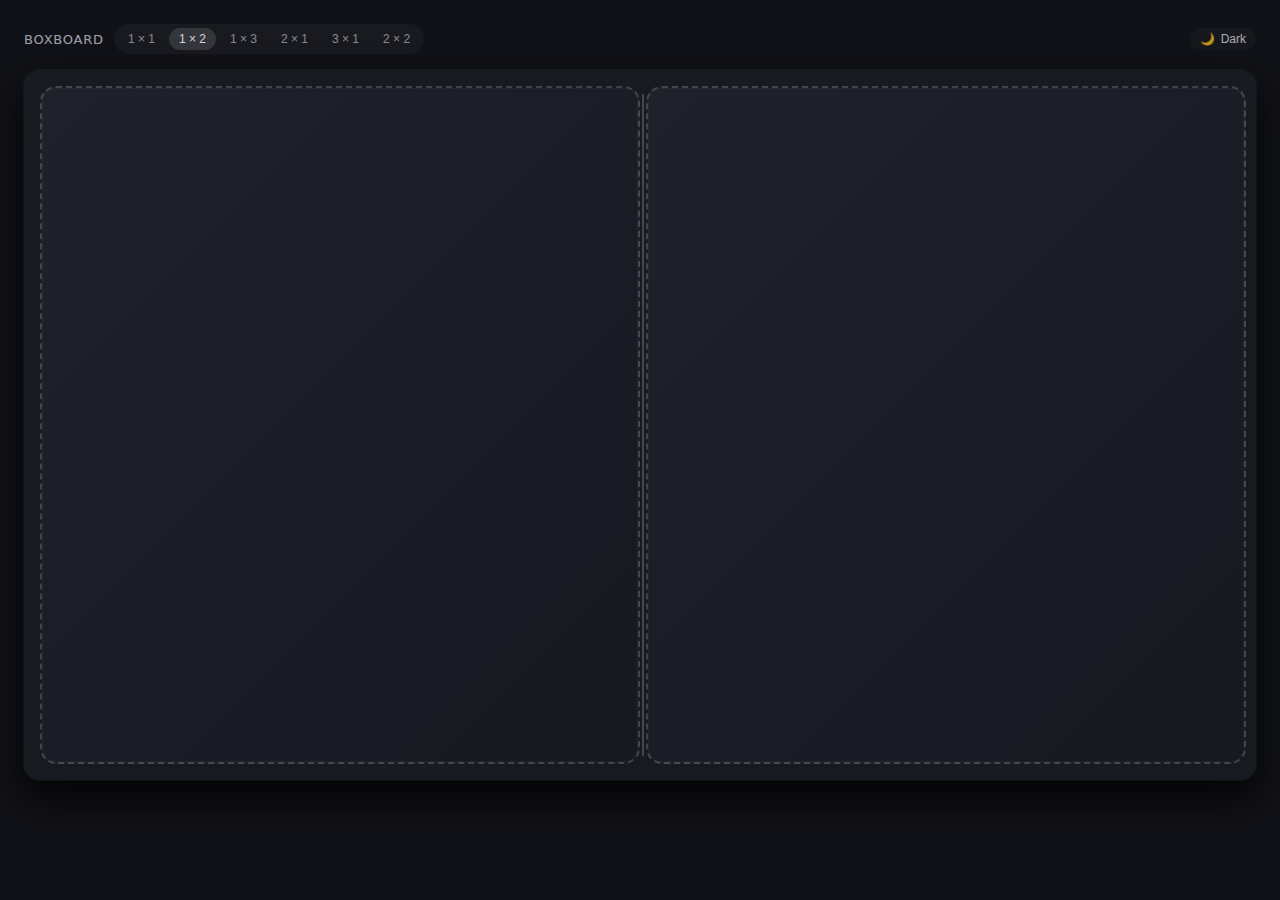
<file: boxboard/index.html>
<!DOCTYPE html>
<html lang="en">
    <head>
        <meta charset="UTF-8" />
        <title>Boxboard</title>
        <meta name="viewport" content="width=device-width, initial-scale=1.0" />
        <style>
            * {
                box-sizing: border-box;
                margin: 0;
                padding: 0;
            }

            html,
            body {
                height: 100%;
            }

            :root {
                --bg-color: #f5f1e8;
                --fg-color: #333333;
                --board-bg: #faf7f1;
                --board-shadow-outer: 0 0 0 1px rgba(255, 255, 255, 0.7),
                    0 14px 30px rgba(0, 0, 0, 0.08);
                --slot-border: 2px dashed rgba(0, 0, 0, 0.22);
                --slot-bg: linear-gradient(
                    135deg,
                    rgba(255, 255, 255, 0.85),
                    rgba(250, 247, 241, 0.95)
                );
                --slot-inner-shadow: inset 0 0 0 1px rgba(255, 255, 255, 0.9);
                --divider-color: rgba(0, 0, 0, 0.18);
                --divider-color-hover: rgba(0, 0, 0, 0.35);
                --slot-highlight-border: rgba(0, 0, 0, 0.55);
                --slot-highlight-bg: linear-gradient(
                    135deg,
                    rgba(255, 255, 255, 0.97),
                    rgba(250, 247, 241, 1)
                );
                --header-chip-bg: rgba(0, 0, 0, 0.03);
                --toggle-active-bg: rgba(0, 0, 0, 0.14);
                --toggle-hover-bg: rgba(0, 0, 0, 0.06);
            }

            :root[data-theme="dark"] {
                --bg-color: #111217;
                --fg-color: #e5e5f0;
                --board-bg: #181a21;
                --board-shadow-outer: 0 0 0 1px rgba(255, 255, 255, 0.04),
                    0 18px 40px rgba(0, 0, 0, 0.85);
                --slot-border: 2px dashed rgba(255, 255, 255, 0.18);
                --slot-bg: linear-gradient(
                    135deg,
                    rgba(32, 34, 44, 0.95),
                    rgba(23, 24, 33, 0.98)
                );
                --slot-inner-shadow: inset 0 0 0 1px rgba(255, 255, 255, 0.04);
                --divider-color: rgba(255, 255, 255, 0.2);
                --divider-color-hover: rgba(255, 255, 255, 0.45);
                --slot-highlight-border: rgba(255, 255, 255, 0.65);
                --slot-highlight-bg: linear-gradient(
                    135deg,
                    rgba(40, 42, 56, 0.98),
                    rgba(28, 30, 42, 1)
                );
                --header-chip-bg: rgba(255, 255, 255, 0.04);
                --toggle-active-bg: rgba(255, 255, 255, 0.14);
                --toggle-hover-bg: rgba(255, 255, 255, 0.08);
            }

            body {
                font-family: system-ui, -apple-system, BlinkMacSystemFont,
                    "Segoe UI", sans-serif;
                background: var(--bg-color);
                color: var(--fg-color);
            }

            .page {
                width: 100vw;
                height: 100vh;
                padding: 24px;
                display: flex;
                flex-direction: column;
                gap: 16px;
            }

            .header {
                display: flex;
                justify-content: space-between;
                align-items: center;
                gap: 12px;
                font-size: 14px;
                opacity: 0.9;
            }

            .header-left {
                display: flex;
                align-items: center;
                gap: 10px;
            }

            .header-title {
                letter-spacing: 0.06em;
                text-transform: uppercase;
                font-size: 13px;
                opacity: 0.75;
            }

            .layout-toggle {
                display: inline-flex;
                gap: 4px;
                background: var(--header-chip-bg);
                padding: 4px;
                border-radius: 999px;
            }

            .layout-toggle button {
                border: none;
                outline: none;
                padding: 4px 10px;
                border-radius: 999px;
                font-size: 12px;
                background: transparent;
                cursor: pointer;
                opacity: 0.6;
                transition: background 0.15s ease, opacity 0.15s ease;
                white-space: nowrap;
                color: inherit;
            }

            .layout-toggle button:hover {
                background: var(--toggle-hover-bg);
                opacity: 0.9;
            }

            .layout-toggle button.active {
                background: var(--toggle-active-bg);
                opacity: 1;
            }

            .theme-toggle {
                border: none;
                outline: none;
                padding: 4px 10px;
                border-radius: 999px;
                font-size: 12px;
                background: var(--header-chip-bg);
                cursor: pointer;
                opacity: 0.8;
                display: inline-flex;
                align-items: center;
                gap: 6px;
                transition: background 0.15s ease, opacity 0.15s ease,
                    transform 0.1s ease;
                color: inherit;
            }

            .theme-toggle:hover {
                background: var(--toggle-hover-bg);
                opacity: 1;
                transform: translateY(-0.5px);
            }

            .board-wrapper {
                flex: 1;
                border-radius: 16px;
                padding: 16px;
                background: var(--board-bg);
                box-shadow: var(--board-shadow-outer);
                overflow: hidden;
            }

            /* Main board container */
            #board {
                width: 100%;
                height: 100%;
                display: grid;
            }

            .slot {
                position: relative;
                border-radius: 16px;
                border: var(--slot-border);
                background: var(--slot-bg);
                box-shadow: var(--slot-inner-shadow);
                overflow: hidden;
            }

            .slot.highlight {
                border-style: solid;
                border-color: var(--slot-highlight-border);
                background: var(--slot-highlight-bg);
            }

            /* Common divider styles */
            .divider {
                position: relative;
                z-index: 2;
            }

            .divider.v-divider {
                cursor: col-resize;
            }

            .divider.h-divider {
                cursor: row-resize;
            }

            .divider.v-divider::before,
            .divider.h-divider::before {
                content: "";
                position: absolute;
                border-radius: 999px;
                background: var(--divider-color);
                transition: background 0.12s ease;
            }

            .divider.v-divider::before {
                top: 8px;
                bottom: 8px;
                left: 50%;
                transform: translateX(-50%);
                width: 2px;
            }

            .divider.h-divider::before {
                left: 8px;
                right: 8px;
                top: 50%;
                transform: translateY(-50%);
                height: 2px;
            }

            .divider:hover::before {
                background: var(--divider-color-hover);
            }

            /* For Adsense later */
            .ad-spacer {
                height: 80px;
                flex-shrink: 0;
            }
        </style>
    </head>
    <body>
        <div class="page">
            <div class="header">
                <div class="header-left">
                    <div class="header-title">Boxboard</div>
                    <div class="layout-toggle">
                        <button data-layout="1x1">1 × 1</button>
                        <button data-layout="1x2">1 × 2</button>
                        <button data-layout="1x3">1 × 3</button>
                        <button data-layout="2x1">2 × 1</button>
                        <button data-layout="3x1">3 × 1</button>
                        <button data-layout="2x2">2 × 2</button>
                    </div>
                </div>
                <button class="theme-toggle" id="theme-toggle" type="button">
                    <span id="theme-icon">🌞</span>
                    <span id="theme-label">Light</span>
                </button>
            </div>

            <div class="board-wrapper">
                <div id="board"></div>
            </div>

            <!-- For Adsense later -->
            <div class="ad-spacer"></div>
        </div>

        <script>
            (function () {
                const board = document.getElementById("board");
                const layoutButtons = document.querySelectorAll(
                    ".layout-toggle button",
                );
                const root = document.documentElement;
                const themeToggle = document.getElementById("theme-toggle");
                const themeIcon = document.getElementById("theme-icon");
                const themeLabel = document.getElementById("theme-label");

                // Theme
                function applyTheme(theme) {
                    root.dataset.theme = theme;
                    localStorage.setItem("boxboard-theme", theme);
                    if (theme === "dark") {
                        themeIcon.textContent = "🌙";
                        themeLabel.textContent = "Dark";
                    } else {
                        themeIcon.textContent = "🌞";
                        themeLabel.textContent = "Light";
                    }
                }

                const storedTheme = localStorage.getItem("boxboard-theme");
                const initialTheme = storedTheme || "dark";
                applyTheme(initialTheme);

                themeToggle.addEventListener("click", () => {
                    const newTheme =
                        root.dataset.theme === "dark" ? "light" : "dark";
                    applyTheme(newTheme);
                });

                // Layout state
                const LAYOUT_KEY = "boxboard-layout";
                const allowedLayouts = new Set([
                    "1x1",
                    "1x2",
                    "1x3",
                    "2x1",
                    "3x1",
                    "2x2",
                ]);
                let currentLayout = "1x2";
                let colPercents = [50, 50]; // Meaning varies by layout
                let rowPercents = [50, 50]; // Used in 2x2, 2x1, 3x1, etc.

                // Drag state
                const dragState = {
                    active: false,
                    type: null, // 'v' | 'h'
                    index: null, // divider index/ID
                    startX: 0,
                    startY: 0,
                    startCols: null,
                    startRows: null,
                    boardWidth: 0,
                    boardHeight: 0,
                };

                function setActiveButton(layout) {
                    layoutButtons.forEach((btn) => {
                        btn.classList.toggle(
                            "active",
                            btn.dataset.layout === layout,
                        );
                    });
                }

                layoutButtons.forEach((btn) => {
                    btn.addEventListener("click", () => {
                        const layout = btn.dataset.layout;
                        setLayout(layout);
                    });
                });

                function setLayout(layout) {
                    if (!allowedLayouts.has(layout)) layout = "1x2";
                    currentLayout = layout;
                    setActiveButton(layout);
                    try {
                        localStorage.setItem(LAYOUT_KEY, layout);
                    } catch {}

                    if (layout === "1x1") {
                        colPercents = [100];
                        rowPercents = [100];
                        render1x1();
                    } else if (layout === "1x2") {
                        colPercents = [50, 50];
                        rowPercents = [100];
                        render1x2();
                    } else if (layout === "1x3") {
                        colPercents = [33.3, 33.4, 33.3];
                        rowPercents = [100];
                        render1x3();
                    } else if (layout === "2x1") {
                        rowPercents = [50, 50];
                        colPercents = [100];
                        render2x1();
                    } else if (layout === "3x1") {
                        rowPercents = [33.3, 33.4, 33.3];
                        colPercents = [100];
                        render3x1();
                    } else if (layout === "2x2") {
                        colPercents = [50, 50];
                        rowPercents = [50, 50];
                        render2x2();
                    }
                }

                // Layout rendering

                function render1x1() {
                    board.innerHTML = `
          <div class="slot" data-slot-id="slot-main"></div>
        `;
                    board.style.gridTemplateColumns = "1fr";
                    board.style.gridTemplateRows = "1fr";
                }

                function render1x2() {
                    board.innerHTML = `
          <div class="slot" data-slot-id="slot-left"></div>
          <div class="divider v-divider" data-divider="0"></div>
          <div class="slot" data-slot-id="slot-right"></div>
        `;
                    applyCols1x2();
                    board.style.gridTemplateRows = "1fr";
                    attachVerticalDividerHandlers();
                }

                function render1x3() {
                    board.innerHTML = `
          <div class="slot" data-slot-id="slot-left"></div>
          <div class="divider v-divider" data-divider="0"></div>
          <div class="slot" data-slot-id="slot-middle"></div>
          <div class="divider v-divider" data-divider="1"></div>
          <div class="slot" data-slot-id="slot-right"></div>
        `;
                    applyCols1x3();
                    board.style.gridTemplateRows = "1fr";
                    attachVerticalDividerHandlers();
                }

                function render2x1() {
                    board.innerHTML = `
          <div class="slot" data-slot-id="slot-top"></div>
          <div class="divider h-divider" data-divider="0"></div>
          <div class="slot" data-slot-id="slot-bottom"></div>
        `;
                    applyRows2x1();
                    board.style.gridTemplateColumns = "1fr";
                    attachHorizontalDividerHandlers();
                }

                function render3x1() {
                    board.innerHTML = `
          <div class="slot" data-slot-id="slot-top"></div>
          <div class="divider h-divider" data-divider="0"></div>
          <div class="slot" data-slot-id="slot-middle"></div>
          <div class="divider h-divider" data-divider="1"></div>
          <div class="slot" data-slot-id="slot-bottom"></div>
        `;
                    applyRows3x1();
                    board.style.gridTemplateColumns = "1fr";
                    attachHorizontalDividerHandlers();
                }

                function render2x2() {
                    board.innerHTML = `
          <div class="slot" data-slot-id="slot-tl" style="grid-column:1;grid-row:1;"></div>
          <div class="slot" data-slot-id="slot-tr" style="grid-column:3;grid-row:1;"></div>
          <div class="slot" data-slot-id="slot-bl" style="grid-column:1;grid-row:3;"></div>
          <div class="slot" data-slot-id="slot-br" style="grid-column:3;grid-row:3;"></div>

          <div class="divider v-divider" data-divider="v-main" style="grid-column:2;grid-row:1 / span 3;"></div>
          <div class="divider h-divider" data-divider="h-main" style="grid-column:1 / span 3;grid-row:2;"></div>
        `;
                    applyCols2x2();
                    applyRows2x2();
                    attachVerticalDividerHandlers();
                    attachHorizontalDividerHandlers();
                }

                // gridTemplete

                function applyCols1x2() {
                    const [c0, c1] = colPercents;
                    board.style.gridTemplateColumns = `${c0}% 6px ${c1}%`;
                }

                function applyCols1x3() {
                    const [c0, c1, c2] = colPercents;
                    board.style.gridTemplateColumns = `${c0}% 6px ${c1}% 6px ${c2}%`;
                }

                function applyCols2x2() {
                    const [c0, c1] = colPercents;
                    board.style.gridTemplateColumns = `${c0}% 6px ${c1}%`;
                }

                function applyRows2x1() {
                    const [r0, r1] = rowPercents;
                    board.style.gridTemplateRows = `${r0}% 6px ${r1}%`;
                }

                function applyRows3x1() {
                    const [r0, r1, r2] = rowPercents;
                    board.style.gridTemplateRows = `${r0}% 6px ${r1}% 6px ${r2}%`;
                }

                function applyRows2x2() {
                    const [r0, r1] = rowPercents;
                    board.style.gridTemplateRows = `${r0}% 6px ${r1}%`;
                }

                // Divider handlers

                function attachVerticalDividerHandlers() {
                    const vDivs = board.querySelectorAll(".v-divider");
                    vDivs.forEach((div) => {
                        div.addEventListener("mousedown", (e) => {
                            e.preventDefault();
                            startVerticalDrag(div, e);
                        });
                    });
                }

                function attachHorizontalDividerHandlers() {
                    const hDivs = board.querySelectorAll(".h-divider");
                    hDivs.forEach((div) => {
                        div.addEventListener("mousedown", (e) => {
                            e.preventDefault();
                            startHorizontalDrag(div, e);
                        });
                    });
                }

                // Drag start

                function startVerticalDrag(div, event) {
                    const rect = board.getBoundingClientRect();
                    dragState.active = true;
                    dragState.type = "v";
                    dragState.index = div.dataset.divider;
                    dragState.startX = event.clientX;
                    dragState.startCols = [...colPercents];
                    dragState.boardWidth = rect.width;

                    document.body.style.userSelect = "none";
                    document.body.style.cursor = "col-resize";
                }

                function startHorizontalDrag(div, event) {
                    const rect = board.getBoundingClientRect();
                    dragState.active = true;
                    dragState.type = "h";
                    dragState.index = div.dataset.divider;
                    dragState.startY = event.clientY;
                    dragState.startRows = [...rowPercents];
                    dragState.boardHeight = rect.height;

                    document.body.style.userSelect = "none";
                    document.body.style.cursor = "row-resize";
                }

                // Drag progress/end

                window.addEventListener("mousemove", (e) => {
                    if (!dragState.active) return;
                    if (dragState.type === "v") {
                        handleVerticalDrag(e);
                    } else if (dragState.type === "h") {
                        handleHorizontalDrag(e);
                    }
                });

                window.addEventListener("mouseup", () => {
                    if (!dragState.active) return;
                    dragState.active = false;
                    dragState.type = null;
                    dragState.index = null;
                    document.body.style.userSelect = "";
                    document.body.style.cursor = "";
                });

                function clamp(val, min, max) {
                    return Math.min(max, Math.max(min, val));
                }

                function handleVerticalDrag(e) {
                    const dx = e.clientX - dragState.startX;
                    const boardWidth = dragState.boardWidth || 1;
                    const deltaPct = (dx / boardWidth) * 100;
                    const minPct = 10; // Each section minimum 10%

                    if (currentLayout === "1x2") {
                        const [startLeft, startRight] = dragState.startCols;
                        let newLeft = startLeft + deltaPct;
                        newLeft = clamp(newLeft, minPct, 100 - minPct);
                        const newRight = 100 - newLeft;
                        colPercents = [newLeft, newRight];
                        applyCols1x2();
                    } else if (currentLayout === "1x3") {
                        const [s0, s1, s2] = dragState.startCols;
                        const idx = parseInt(dragState.index, 10);
                        if (idx === 0) {
                            const pairTotal = s0 + s1;
                            let newLeft = s0 + deltaPct;
                            newLeft = clamp(
                                newLeft,
                                minPct,
                                pairTotal - minPct,
                            );
                            const newMid = pairTotal - newLeft;
                            colPercents = [newLeft, newMid, s2];
                        } else if (idx === 1) {
                            const pairTotal = s1 + s2;
                            let newMid = s1 + deltaPct;
                            newMid = clamp(newMid, minPct, pairTotal - minPct);
                            const newRight = pairTotal - newMid;
                            colPercents = [s0, newMid, newRight];
                        }
                        applyCols1x3();
                    } else if (currentLayout === "2x2") {
                        const [startLeft, startRight] = dragState.startCols;
                        let newLeft = startLeft + deltaPct;
                        newLeft = clamp(newLeft, minPct, 100 - minPct);
                        const newRight = 100 - newLeft;
                        colPercents = [newLeft, newRight];
                        applyCols2x2();
                    }
                }

                function handleHorizontalDrag(e) {
                    const dy = e.clientY - dragState.startY;
                    const boardHeight = dragState.boardHeight || 1;
                    const deltaPct = (dy / boardHeight) * 100;
                    const minPct = 10; // Each section minimum 10%

                    if (currentLayout === "2x1" || currentLayout === "2x2") {
                        const [startTop, startBottom] = dragState.startRows;
                        let newTop = startTop + deltaPct;
                        newTop = clamp(newTop, minPct, 100 - minPct);
                        const newBottom = 100 - newTop;
                        rowPercents = [newTop, newBottom];

                        if (currentLayout === "2x1") {
                            applyRows2x1();
                        } else {
                            applyRows2x2();
                        }
                    } else if (currentLayout === "3x1") {
                        const [s0, s1, s2] = dragState.startRows;
                        const idx = parseInt(dragState.index, 10);
                        if (idx === 0) {
                            const pairTotal = s0 + s1;
                            let newTop = s0 + deltaPct;
                            newTop = clamp(newTop, minPct, pairTotal - minPct);
                            const newMid = pairTotal - newTop;
                            rowPercents = [newTop, newMid, s2];
                        } else if (idx === 1) {
                            const pairTotal = s1 + s2;
                            let newMid = s1 + deltaPct;
                            newMid = clamp(newMid, minPct, pairTotal - minPct);
                            const newBottom = pairTotal - newMid;
                            rowPercents = [s0, newMid, newBottom];
                        }
                        applyRows3x1();
                    }
                }

                // Default layout (with persisted fallback)
                const storedLayout = localStorage.getItem(LAYOUT_KEY);
                const initialLayout = allowedLayouts.has(storedLayout)
                    ? storedLayout
                    : "1x2";
                setLayout(initialLayout);
            })();
        </script>
    </body>
</html>
</file>
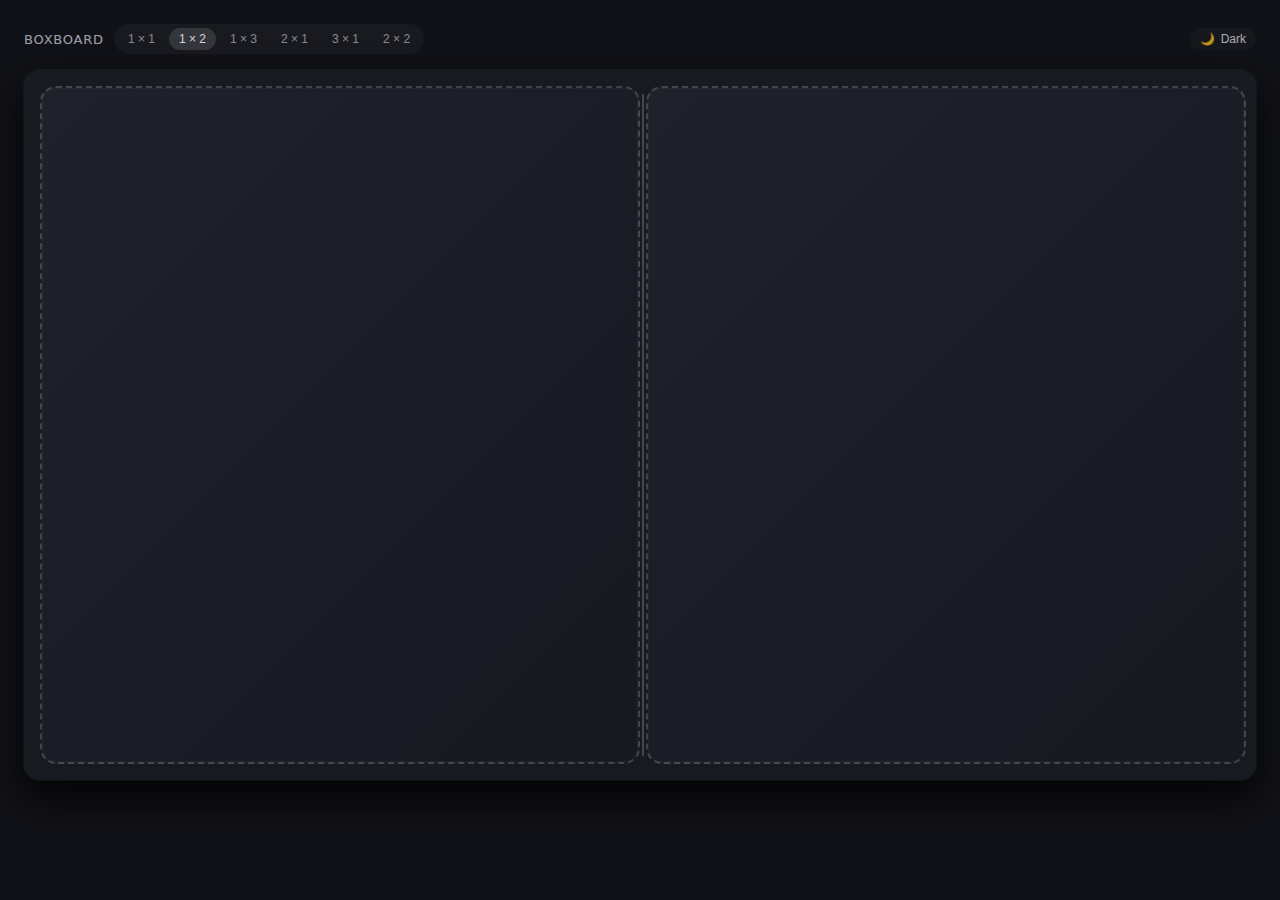
<file: hubpage/index.html>
<!DOCTYPE html>
<html lang="en">
    <head>
        <meta charset="UTF-8" />
        <title>Boxboard</title>
        <meta name="viewport" content="width=device-width, initial-scale=1.0" />
        <style>
            * {
                box-sizing: border-box;
                margin: 0;
                padding: 0;
            }

            html,
            body {
                height: 100%;
            }

            :root {
                --bg-color: #f5f1e8;
                --fg-color: #333333;
                --board-bg: #faf7f1;
                --board-shadow-outer: 0 0 0 1px rgba(255, 255, 255, 0.7),
                    0 14px 30px rgba(0, 0, 0, 0.08);
                --slot-border: 2px dashed rgba(0, 0, 0, 0.22);
                --slot-bg: linear-gradient(
                    135deg,
                    rgba(255, 255, 255, 0.85),
                    rgba(250, 247, 241, 0.95)
                );
                --slot-inner-shadow: inset 0 0 0 1px rgba(255, 255, 255, 0.9);
                --divider-color: rgba(0, 0, 0, 0.18);
                --divider-color-hover: rgba(0, 0, 0, 0.35);
                --slot-highlight-border: rgba(0, 0, 0, 0.55);
                --slot-highlight-bg: linear-gradient(
                    135deg,
                    rgba(255, 255, 255, 0.97),
                    rgba(250, 247, 241, 1)
                );
                --header-chip-bg: rgba(0, 0, 0, 0.03);
                --toggle-active-bg: rgba(0, 0, 0, 0.14);
                --toggle-hover-bg: rgba(0, 0, 0, 0.06);
            }

            :root[data-theme="dark"] {
                --bg-color: #111217;
                --fg-color: #e5e5f0;
                --board-bg: #181a21;
                --board-shadow-outer: 0 0 0 1px rgba(255, 255, 255, 0.04),
                    0 18px 40px rgba(0, 0, 0, 0.85);
                --slot-border: 2px dashed rgba(255, 255, 255, 0.18);
                --slot-bg: linear-gradient(
                    135deg,
                    rgba(32, 34, 44, 0.95),
                    rgba(23, 24, 33, 0.98)
                );
                --slot-inner-shadow: inset 0 0 0 1px rgba(255, 255, 255, 0.04);
                --divider-color: rgba(255, 255, 255, 0.2);
                --divider-color-hover: rgba(255, 255, 255, 0.45);
                --slot-highlight-border: rgba(255, 255, 255, 0.65);
                --slot-highlight-bg: linear-gradient(
                    135deg,
                    rgba(40, 42, 56, 0.98),
                    rgba(28, 30, 42, 1)
                );
                --header-chip-bg: rgba(255, 255, 255, 0.04);
                --toggle-active-bg: rgba(255, 255, 255, 0.14);
                --toggle-hover-bg: rgba(255, 255, 255, 0.08);
            }

            body {
                font-family: system-ui, -apple-system, BlinkMacSystemFont,
                    "Segoe UI", sans-serif;
                background: var(--bg-color);
                color: var(--fg-color);
            }

            .page {
                width: 100vw;
                height: 100vh;
                padding: 24px;
                display: flex;
                flex-direction: column;
                gap: 16px;
            }

            .header {
                display: flex;
                justify-content: space-between;
                align-items: center;
                gap: 12px;
                font-size: 14px;
                opacity: 0.9;
            }

            .header-left {
                display: flex;
                align-items: center;
                gap: 10px;
            }

            .header-title {
                letter-spacing: 0.06em;
                text-transform: uppercase;
                font-size: 13px;
                opacity: 0.75;
            }

            .layout-toggle {
                display: inline-flex;
                gap: 4px;
                background: var(--header-chip-bg);
                padding: 4px;
                border-radius: 999px;
            }

            .layout-toggle button {
                border: none;
                outline: none;
                padding: 4px 10px;
                border-radius: 999px;
                font-size: 12px;
                background: transparent;
                cursor: pointer;
                opacity: 0.6;
                transition: background 0.15s ease, opacity 0.15s ease;
                white-space: nowrap;
                color: inherit;
            }

            .layout-toggle button:hover {
                background: var(--toggle-hover-bg);
                opacity: 0.9;
            }

            .layout-toggle button.active {
                background: var(--toggle-active-bg);
                opacity: 1;
            }

            .theme-toggle {
                border: none;
                outline: none;
                padding: 4px 10px;
                border-radius: 999px;
                font-size: 12px;
                background: var(--header-chip-bg);
                cursor: pointer;
                opacity: 0.8;
                display: inline-flex;
                align-items: center;
                gap: 6px;
                transition: background 0.15s ease, opacity 0.15s ease,
                    transform 0.1s ease;
                color: inherit;
            }

            .theme-toggle:hover {
                background: var(--toggle-hover-bg);
                opacity: 1;
                transform: translateY(-0.5px);
            }

            .board-wrapper {
                flex: 1;
                border-radius: 16px;
                padding: 16px;
                background: var(--board-bg);
                box-shadow: var(--board-shadow-outer);
                overflow: hidden;
            }

            /* Main board container */
            #board {
                width: 100%;
                height: 100%;
                display: grid;
            }

            .slot {
                position: relative;
                border-radius: 16px;
                border: var(--slot-border);
                background: var(--slot-bg);
                box-shadow: var(--slot-inner-shadow);
                overflow: hidden;
            }

            .slot.highlight {
                border-style: solid;
                border-color: var(--slot-highlight-border);
                background: var(--slot-highlight-bg);
            }

            /* Common divider styles */
            .divider {
                position: relative;
                z-index: 2;
            }

            .divider.v-divider {
                cursor: col-resize;
            }

            .divider.h-divider {
                cursor: row-resize;
            }

            .divider.v-divider::before,
            .divider.h-divider::before {
                content: "";
                position: absolute;
                border-radius: 999px;
                background: var(--divider-color);
                transition: background 0.12s ease;
            }

            .divider.v-divider::before {
                top: 8px;
                bottom: 8px;
                left: 50%;
                transform: translateX(-50%);
                width: 2px;
            }

            .divider.h-divider::before {
                left: 8px;
                right: 8px;
                top: 50%;
                transform: translateY(-50%);
                height: 2px;
            }

            .divider:hover::before {
                background: var(--divider-color-hover);
            }

            /* For Adsense later */
            .ad-spacer {
                height: 80px;
                flex-shrink: 0;
            }
        </style>
    </head>
    <body>
        <div class="page">
            <div class="header">
                <div class="header-left">
                    <div class="header-title">Boxboard</div>
                    <div class="layout-toggle">
                        <button data-layout="1x1">1 × 1</button>
                        <button data-layout="1x2">1 × 2</button>
                        <button data-layout="1x3">1 × 3</button>
                        <button data-layout="2x1">2 × 1</button>
                        <button data-layout="3x1">3 × 1</button>
                        <button data-layout="2x2">2 × 2</button>
                    </div>
                </div>
                <button class="theme-toggle" id="theme-toggle" type="button">
                    <span id="theme-icon">🌞</span>
                    <span id="theme-label">Light</span>
                </button>
            </div>

            <div class="board-wrapper">
                <div id="board"></div>
            </div>

            <!-- For Adsense later -->
            <div class="ad-spacer"></div>
        </div>

        <script>
            (function () {
                const board = document.getElementById("board");
                const layoutButtons = document.querySelectorAll(
                    ".layout-toggle button",
                );
                const root = document.documentElement;
                const themeToggle = document.getElementById("theme-toggle");
                const themeIcon = document.getElementById("theme-icon");
                const themeLabel = document.getElementById("theme-label");

                // Theme
                function applyTheme(theme) {
                    root.dataset.theme = theme;
                    localStorage.setItem("boxboard-theme", theme);
                    if (theme === "dark") {
                        themeIcon.textContent = "🌙";
                        themeLabel.textContent = "Dark";
                    } else {
                        themeIcon.textContent = "🌞";
                        themeLabel.textContent = "Light";
                    }
                }

                const storedTheme = localStorage.getItem("boxboard-theme");
                const initialTheme =
                    storedTheme ||
                    (window.matchMedia &&
                    window.matchMedia("(prefers-color-scheme: dark)").matches
                        ? "dark"
                        : "light");
                applyTheme(initialTheme);

                themeToggle.addEventListener("click", () => {
                    const newTheme =
                        root.dataset.theme === "dark" ? "light" : "dark";
                    applyTheme(newTheme);
                });

                // Layout state
                let currentLayout = "1x2";
                let colPercents = [50, 50]; // Meaning varies by layout
                let rowPercents = [50, 50]; // Used in 2x2, 2x1, 3x1, etc.

                // Drag state
                const dragState = {
                    active: false,
                    type: null, // 'v' | 'h'
                    index: null, // divider index/ID
                    startX: 0,
                    startY: 0,
                    startCols: null,
                    startRows: null,
                    boardWidth: 0,
                    boardHeight: 0,
                };

                function setActiveButton(layout) {
                    layoutButtons.forEach((btn) => {
                        btn.classList.toggle(
                            "active",
                            btn.dataset.layout === layout,
                        );
                    });
                }

                layoutButtons.forEach((btn) => {
                    btn.addEventListener("click", () => {
                        const layout = btn.dataset.layout;
                        setLayout(layout);
                    });
                });

                function setLayout(layout) {
                    currentLayout = layout;
                    setActiveButton(layout);

                    if (layout === "1x1") {
                        colPercents = [100];
                        rowPercents = [100];
                        render1x1();
                    } else if (layout === "1x2") {
                        colPercents = [50, 50];
                        rowPercents = [100];
                        render1x2();
                    } else if (layout === "1x3") {
                        colPercents = [33.3, 33.4, 33.3];
                        rowPercents = [100];
                        render1x3();
                    } else if (layout === "2x1") {
                        rowPercents = [50, 50];
                        colPercents = [100];
                        render2x1();
                    } else if (layout === "3x1") {
                        rowPercents = [33.3, 33.4, 33.3];
                        colPercents = [100];
                        render3x1();
                    } else if (layout === "2x2") {
                        colPercents = [50, 50];
                        rowPercents = [50, 50];
                        render2x2();
                    }
                }

                // Layout rendering

                function render1x1() {
                    board.innerHTML = `
          <div class="slot" data-slot-id="slot-main"></div>
        `;
                    board.style.gridTemplateColumns = "1fr";
                    board.style.gridTemplateRows = "1fr";
                }

                function render1x2() {
                    board.innerHTML = `
          <div class="slot" data-slot-id="slot-left"></div>
          <div class="divider v-divider" data-divider="0"></div>
          <div class="slot" data-slot-id="slot-right"></div>
        `;
                    applyCols1x2();
                    board.style.gridTemplateRows = "1fr";
                    attachVerticalDividerHandlers();
                }

                function render1x3() {
                    board.innerHTML = `
          <div class="slot" data-slot-id="slot-left"></div>
          <div class="divider v-divider" data-divider="0"></div>
          <div class="slot" data-slot-id="slot-middle"></div>
          <div class="divider v-divider" data-divider="1"></div>
          <div class="slot" data-slot-id="slot-right"></div>
        `;
                    applyCols1x3();
                    board.style.gridTemplateRows = "1fr";
                    attachVerticalDividerHandlers();
                }

                function render2x1() {
                    board.innerHTML = `
          <div class="slot" data-slot-id="slot-top"></div>
          <div class="divider h-divider" data-divider="0"></div>
          <div class="slot" data-slot-id="slot-bottom"></div>
        `;
                    applyRows2x1();
                    board.style.gridTemplateColumns = "1fr";
                    attachHorizontalDividerHandlers();
                }

                function render3x1() {
                    board.innerHTML = `
          <div class="slot" data-slot-id="slot-top"></div>
          <div class="divider h-divider" data-divider="0"></div>
          <div class="slot" data-slot-id="slot-middle"></div>
          <div class="divider h-divider" data-divider="1"></div>
          <div class="slot" data-slot-id="slot-bottom"></div>
        `;
                    applyRows3x1();
                    board.style.gridTemplateColumns = "1fr";
                    attachHorizontalDividerHandlers();
                }

                function render2x2() {
                    board.innerHTML = `
          <div class="slot" data-slot-id="slot-tl" style="grid-column:1;grid-row:1;"></div>
          <div class="slot" data-slot-id="slot-tr" style="grid-column:3;grid-row:1;"></div>
          <div class="slot" data-slot-id="slot-bl" style="grid-column:1;grid-row:3;"></div>
          <div class="slot" data-slot-id="slot-br" style="grid-column:3;grid-row:3;"></div>

          <div class="divider v-divider" data-divider="v-main" style="grid-column:2;grid-row:1 / span 3;"></div>
          <div class="divider h-divider" data-divider="h-main" style="grid-column:1 / span 3;grid-row:2;"></div>
        `;
                    applyCols2x2();
                    applyRows2x2();
                    attachVerticalDividerHandlers();
                    attachHorizontalDividerHandlers();
                }

                // gridTemplete

                function applyCols1x2() {
                    const [c0, c1] = colPercents;
                    board.style.gridTemplateColumns = `${c0}% 6px ${c1}%`;
                }

                function applyCols1x3() {
                    const [c0, c1, c2] = colPercents;
                    board.style.gridTemplateColumns = `${c0}% 6px ${c1}% 6px ${c2}%`;
                }

                function applyCols2x2() {
                    const [c0, c1] = colPercents;
                    board.style.gridTemplateColumns = `${c0}% 6px ${c1}%`;
                }

                function applyRows2x1() {
                    const [r0, r1] = rowPercents;
                    board.style.gridTemplateRows = `${r0}% 6px ${r1}%`;
                }

                function applyRows3x1() {
                    const [r0, r1, r2] = rowPercents;
                    board.style.gridTemplateRows = `${r0}% 6px ${r1}% 6px ${r2}%`;
                }

                function applyRows2x2() {
                    const [r0, r1] = rowPercents;
                    board.style.gridTemplateRows = `${r0}% 6px ${r1}%`;
                }

                // Divider handlers

                function attachVerticalDividerHandlers() {
                    const vDivs = board.querySelectorAll(".v-divider");
                    vDivs.forEach((div) => {
                        div.addEventListener("mousedown", (e) => {
                            e.preventDefault();
                            startVerticalDrag(div, e);
                        });
                    });
                }

                function attachHorizontalDividerHandlers() {
                    const hDivs = board.querySelectorAll(".h-divider");
                    hDivs.forEach((div) => {
                        div.addEventListener("mousedown", (e) => {
                            e.preventDefault();
                            startHorizontalDrag(div, e);
                        });
                    });
                }

                // Drag start

                function startVerticalDrag(div, event) {
                    const rect = board.getBoundingClientRect();
                    dragState.active = true;
                    dragState.type = "v";
                    dragState.index = div.dataset.divider;
                    dragState.startX = event.clientX;
                    dragState.startCols = [...colPercents];
                    dragState.boardWidth = rect.width;

                    document.body.style.userSelect = "none";
                    document.body.style.cursor = "col-resize";
                }

                function startHorizontalDrag(div, event) {
                    const rect = board.getBoundingClientRect();
                    dragState.active = true;
                    dragState.type = "h";
                    dragState.index = div.dataset.divider;
                    dragState.startY = event.clientY;
                    dragState.startRows = [...rowPercents];
                    dragState.boardHeight = rect.height;

                    document.body.style.userSelect = "none";
                    document.body.style.cursor = "row-resize";
                }

                // Drag progress/end

                window.addEventListener("mousemove", (e) => {
                    if (!dragState.active) return;
                    if (dragState.type === "v") {
                        handleVerticalDrag(e);
                    } else if (dragState.type === "h") {
                        handleHorizontalDrag(e);
                    }
                });

                window.addEventListener("mouseup", () => {
                    if (!dragState.active) return;
                    dragState.active = false;
                    dragState.type = null;
                    dragState.index = null;
                    document.body.style.userSelect = "";
                    document.body.style.cursor = "";
                });

                function clamp(val, min, max) {
                    return Math.min(max, Math.max(min, val));
                }

                function handleVerticalDrag(e) {
                    const dx = e.clientX - dragState.startX;
                    const boardWidth = dragState.boardWidth || 1;
                    const deltaPct = (dx / boardWidth) * 100;
                    const minPct = 10; // Each section minimum 10%

                    if (currentLayout === "1x2") {
                        const [startLeft, startRight] = dragState.startCols;
                        let newLeft = startLeft + deltaPct;
                        newLeft = clamp(newLeft, minPct, 100 - minPct);
                        const newRight = 100 - newLeft;
                        colPercents = [newLeft, newRight];
                        applyCols1x2();
                    } else if (currentLayout === "1x3") {
                        const [s0, s1, s2] = dragState.startCols;
                        const idx = parseInt(dragState.index, 10);
                        if (idx === 0) {
                            const pairTotal = s0 + s1;
                            let newLeft = s0 + deltaPct;
                            newLeft = clamp(
                                newLeft,
                                minPct,
                                pairTotal - minPct,
                            );
                            const newMid = pairTotal - newLeft;
                            colPercents = [newLeft, newMid, s2];
                        } else if (idx === 1) {
                            const pairTotal = s1 + s2;
                            let newMid = s1 + deltaPct;
                            newMid = clamp(newMid, minPct, pairTotal - minPct);
                            const newRight = pairTotal - newMid;
                            colPercents = [s0, newMid, newRight];
                        }
                        applyCols1x3();
                    } else if (currentLayout === "2x2") {
                        const [startLeft, startRight] = dragState.startCols;
                        let newLeft = startLeft + deltaPct;
                        newLeft = clamp(newLeft, minPct, 100 - minPct);
                        const newRight = 100 - newLeft;
                        colPercents = [newLeft, newRight];
                        applyCols2x2();
                    }
                }

                function handleHorizontalDrag(e) {
                    const dy = e.clientY - dragState.startY;
                    const boardHeight = dragState.boardHeight || 1;
                    const deltaPct = (dy / boardHeight) * 100;
                    const minPct = 10; // Each section minimum 10%

                    if (currentLayout === "2x1" || currentLayout === "2x2") {
                        const [startTop, startBottom] = dragState.startRows;
                        let newTop = startTop + deltaPct;
                        newTop = clamp(newTop, minPct, 100 - minPct);
                        const newBottom = 100 - newTop;
                        rowPercents = [newTop, newBottom];

                        if (currentLayout === "2x1") {
                            applyRows2x1();
                        } else {
                            applyRows2x2();
                        }
                    } else if (currentLayout === "3x1") {
                        const [s0, s1, s2] = dragState.startRows;
                        const idx = parseInt(dragState.index, 10);
                        if (idx === 0) {
                            const pairTotal = s0 + s1;
                            let newTop = s0 + deltaPct;
                            newTop = clamp(newTop, minPct, pairTotal - minPct);
                            const newMid = pairTotal - newTop;
                            rowPercents = [newTop, newMid, s2];
                        } else if (idx === 1) {
                            const pairTotal = s1 + s2;
                            let newMid = s1 + deltaPct;
                            newMid = clamp(newMid, minPct, pairTotal - minPct);
                            const newBottom = pairTotal - newMid;
                            rowPercents = [s0, newMid, newBottom];
                        }
                        applyRows3x1();
                    }
                }

                // Default layout
                setLayout("1x2");
            })();
        </script>
    </body>
</html>
</file>
